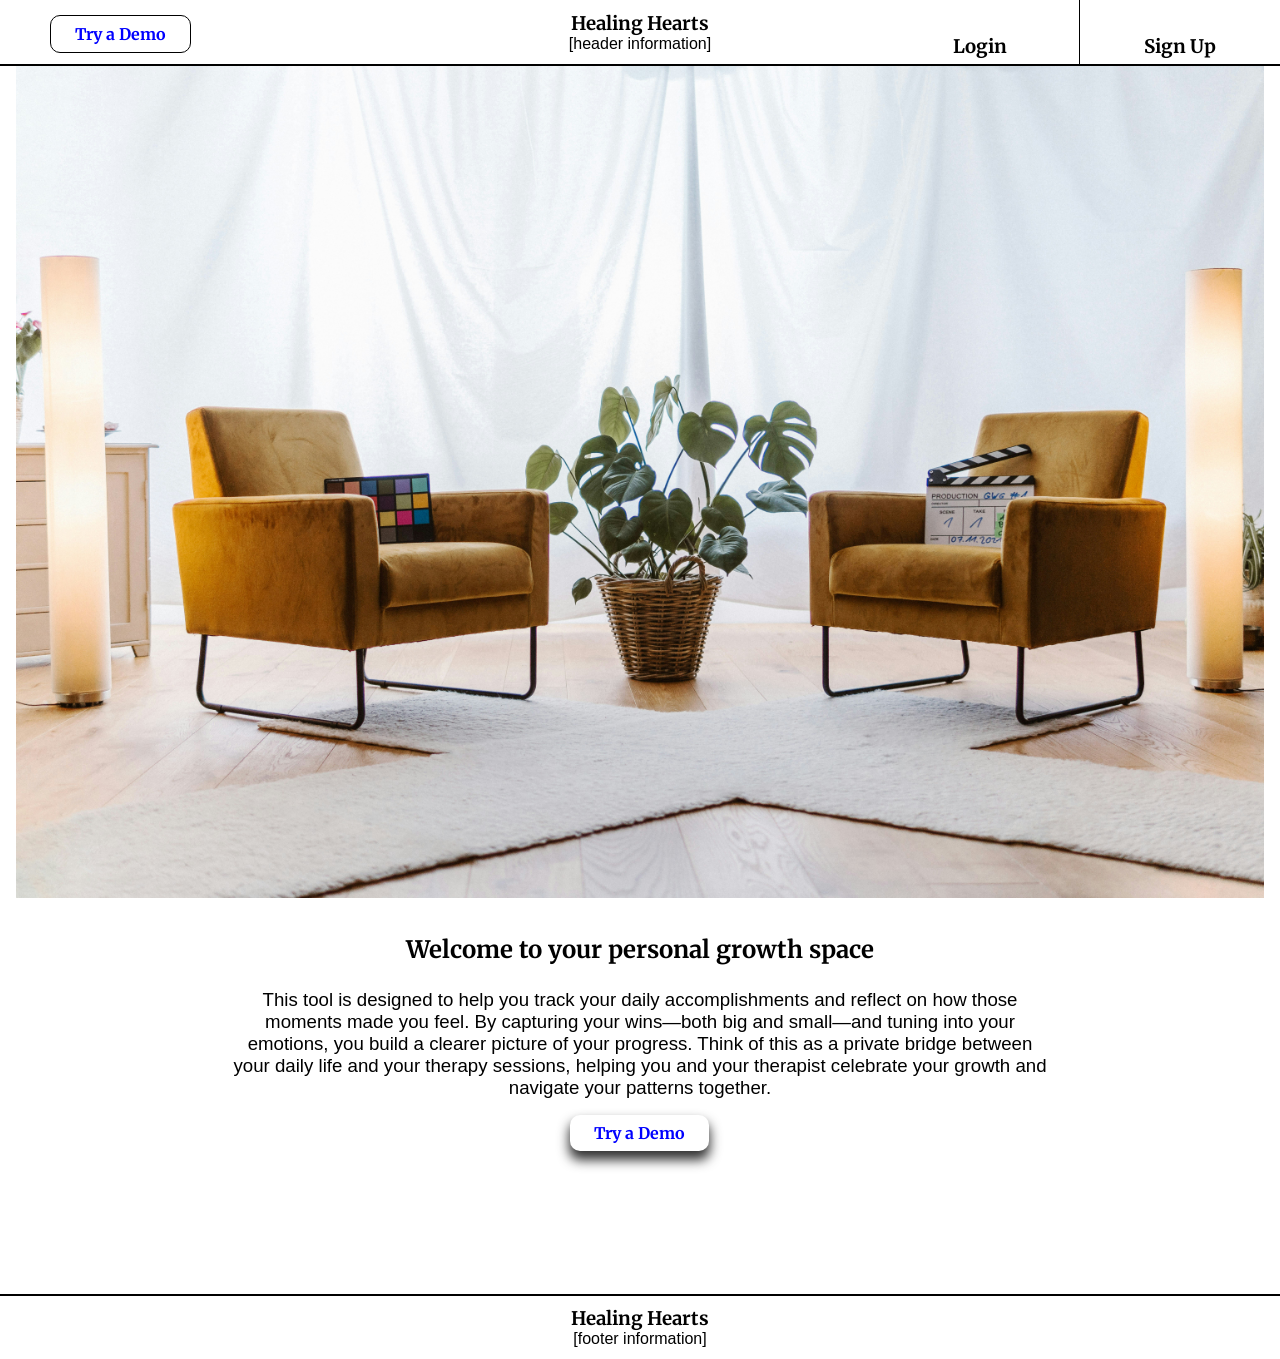
<file: index.html>
<!DOCTYPE html>
<html lang="en">
<head>
    <meta charset="UTF-8">
    <link rel="preconnect" href="https://fonts.googleapis.com">
    <link rel="preconnect" href="https://fonts.gstatic.com" crossorigin>
    <link href="https://fonts.googleapis.com/css2?family=Merriweather:ital,opsz,wght@0,18..144,300..900;1,18..144,300..900&display=swap" rel="stylesheet">
    <meta name="viewport" content="width=device-width, initial-scale=1.0">
    <link rel="stylesheet" href="styles.css">
    <link rel="stylesheet" href="origin_query.css">
    <title>Healing Hearts</title>
</head>
<body>
    <!-- header -->
     <header>
        <a href="index.html"><h3 class="merriweather">Healing Hearts</h3></a>
        <div id="cta-container" class="float-left">
            <a href="behavior.html" id="demo-cta">Try a Demo</a>
        </div>
        <p>[header information]</p>
        <!-- user access -->
         <div id="user-access-container">
            <a class="merriweather no-bold" href="#" id="login">Login</a>
            <a class="merriweather no-bold" href="#" id="register">Sign Up</a>
         </div>
    </header>

    

    <!-- wrapper / main-content -->
    <div id="wrapper">
            <!-- Default/Desktop image -->
            <img src="assets/media/office.jpg" draggable="false" alt="Two arms reaching" id="reaching-hands" loading="eager">


            <section id="about-section" class="general-section">
                <h2 id="about-title" class="merriweather">Welcome to your personal growth space</h2>
                <p id="about-para">
                    This tool is designed to help you track your daily accomplishments and reflect on how those moments made you feel. By capturing your wins—both big and small—and tuning into your emotions, you build a clearer picture of your progress. Think of this as a private bridge between your daily life and your therapy sessions, helping you and your therapist celebrate your growth and navigate your patterns together.
                </p>

                <div id="cta-container">
                    <a href="behavior.html" id="demo-cta">Try a Demo</a>
                </div>
            </section>


    </div>

    <!-- footer -->
     <footer id="footer">
        <a href="index.html"><h3 class="merriweather">Healing Hearts</h3></a>
        <p>[footer information]</p>
     </footer>
</body>
<script src="origin.js" type="module"></script>
</html>
</file>
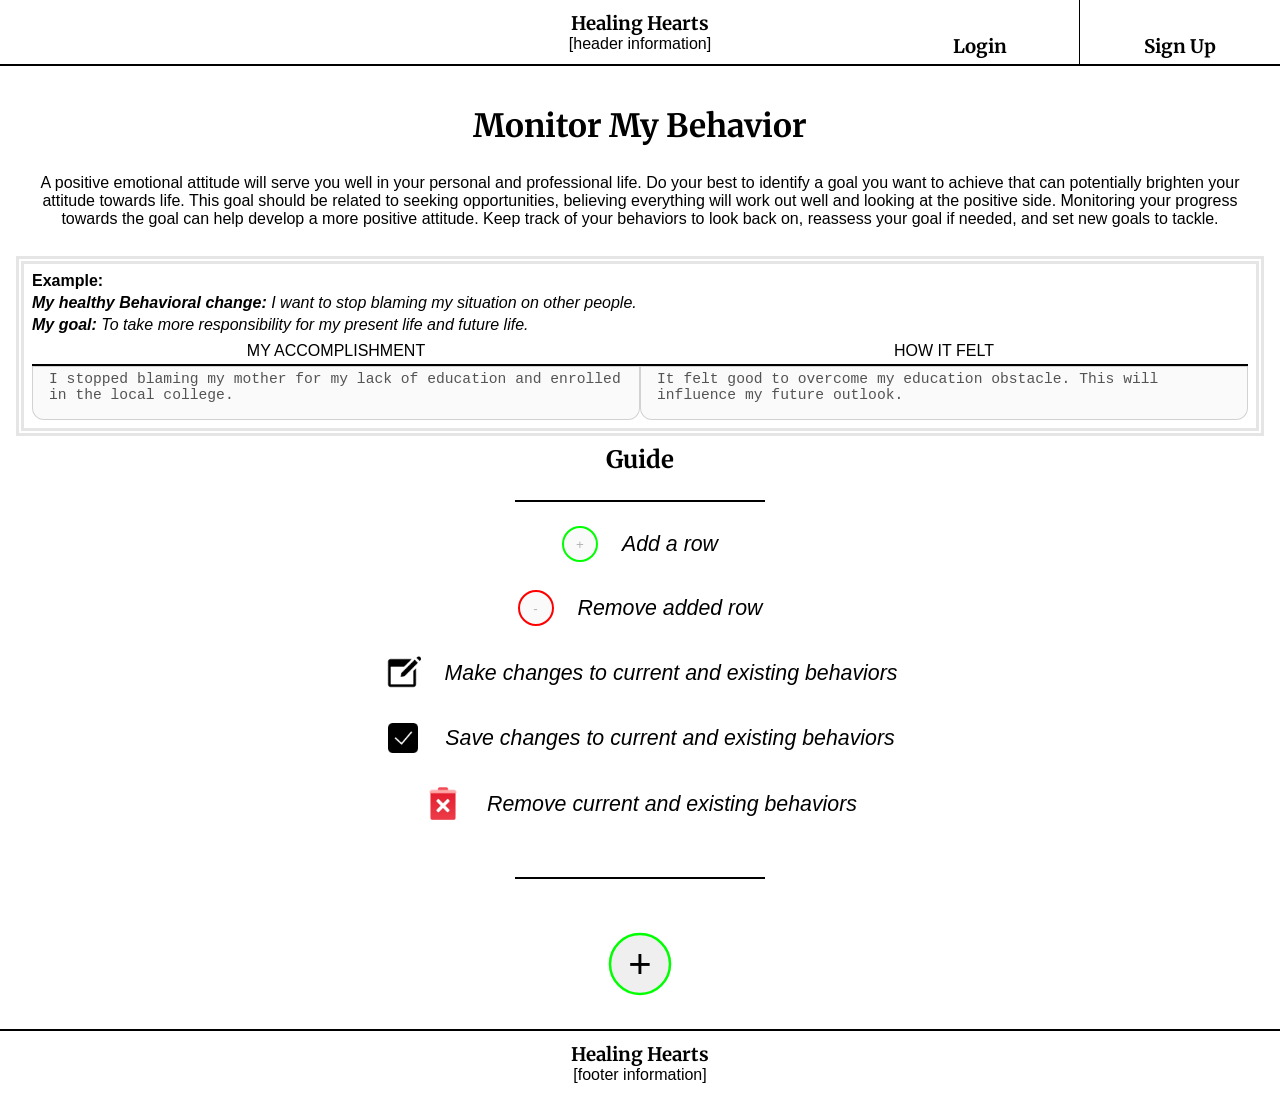
<file: behavior.html>
<!DOCTYPE html>
<html lang="en">
<head>
    <meta charset="UTF-8">
    <link rel="preconnect" href="https://fonts.googleapis.com">
    <link rel="preconnect" href="https://fonts.gstatic.com" crossorigin>
    <link href="https://fonts.googleapis.com/css2?family=Merriweather:ital,opsz,wght@0,18..144,300..900;1,18..144,300..900&display=swap" rel="stylesheet">
    <meta name="viewport" content="width=device-width, initial-scale=1.0">
    <link rel="stylesheet" href="behavior.css">
    <link rel="stylesheet" href="query.css">
    <title>Maintain a Hopeful Outlook</title>
</head>
<body>

    <header>
        <a href="index.html"><h3 class="merriweather">Healing Hearts</h3></a>
        <p>[header information]</p>
        
         <!-- user access -->
         <div id="user-access-container">
            <a class="merriweather no-bold" href="#" id="login">Login</a>
            <a class="merriweather no-bold" href="#" id="register">Sign Up</a>
         </div>
    </header>
    <div id="wrapper">
        <h1 id="outlook-header" class="merriweather">Monitor My Behavior</h1>
    
    <div id="explanation" class="general-container">
        <p>A positive emotional attitude will serve you well in your personal and professional life. Do your best to identify a goal you want to achieve that can potentially brighten your attitude towards life. This goal should be related to seeking opportunities, believing everything will work out well and looking at the positive side. Monitoring your progress towards the goal can help develop a more positive attitude. Keep track of your behaviors to look back on, reassess your goal if needed, and set new goals to tackle.</p>
    </div>
    <div id="example" class="general-container">
        <b>Example:</b>
        <div class="example-sub-container">
            <b><em>My healthy Behavioral change:</em></b>
            <em>I want to stop blaming my situation on other people.</em>
        </div>
        <div class="example-sub-container">
            <b><em>My goal:</em></b>
            <em>To take more responsibility for my present life and future life.</em>
        </div>

        <li id="example-li">
            
            <div class="input-container">
                <label for="example-text">My Accomplishment</label>
                <textarea class="remove-scrollbar" name="example-text" disabled>I stopped blaming my mother for my lack of education and enrolled in the local college.</textarea>
            </div>
            <div class="input-container">
                <label for="example-text2">How it felt</label>
                <textarea class="remove-scrollbar" name=example-text2 disabled value=>It felt good to overcome my education obstacle. This will influence my future outlook.</textarea>
            </div>
        </li>
    </div>

        <h2 id="guide-title" class="merriweather">Guide</h2>

    <div style="border:2px solid transparent;height:35px;display:flex;flex-direction: column;align-items: center;justify-content: center;">
        <hr style="width:250px;margin:.5rem auto;background:black;border:none;height:2px;">
    </div>

    <div id="guide-container">
        <ul id="guide-list-container">
            <li class="guide-li">
            <button id="add-btn-icon" disabled class="user-interact-btn-icon">+</button>
            <em class="guide-para">Add a row</em>
            </li>
            <li class="guide-li">
            <button id="sub-btn-icon" disabled class="user-interact-btn-icon">-</button>
            <em class="guide-para">Remove added row</em>
            </li>
            <li class="guide-li">
            <img src="assets/media/edit.png" height="38" width="38" alt="">
            <em class="guide-para">Make changes to current and existing behaviors</em>
            </li>
            <li class="guide-li">
            <img src="assets/media/done.png" height="36" width="36" alt="">
            <em class="guide-para">Save changes to current and existing behaviors</em>
            </li>
            <li class="guide-li">
            <img src="assets/media/del.png" height="40" width="40" alt="">
            <em class="guide-para">Remove current and existing behaviors</em>
            </li>
            <li class="guide-li">
                
            </li>
        </ul>
    </div>

    <div style="border:2px solid transparent;height:35px;display:flex;flex-direction: column;align-items: center;justify-content: center;">
        <hr style="width:250px;margin:.5rem auto;background:black;border:none;height:2px;">
    </div>

    <!-- <input type="text" id="test-input"> -->

    <div id="user-input-container" class="general-container">
        <ul id="user-input-list-container">

        </ul>
    </div>
    <!-- add button -->
         <button id="add-btn" class="user-interact-btn">+</button>
         <button id="sub-btn" class="user-interact-btn">-</button>

    </div>

    <!-- footer -->
     <footer id="footer">
        <a href="index.html"><h3 class="merriweather">Healing Hearts</h3></a>
        <p>[footer information]</p>
     </footer>
</body> 

<script src="main.js" type="module"></script>
</html>
</file>
<file: styles.css>
*{
    margin:0;
    padding:0;
    box-sizing: border-box;
}

.merriweather, #cta-container>a{
  font-family: "Merriweather", serif !important;
  font-optical-sizing: auto;
  font-weight: bolder;
  font-style: normal;
  font-variation-settings:
    "wdth" 100;
}
.no-bold {
    font-weight: none !important;
}
body{

    font-family: Arial, Helvetica, sans-serif;
    
    height:100%;
    width:100%;

    display:flex;
    flex-direction: column;
    align-items: center;
    justify-content: center;

    /* box-shadow: inset 0 0 22px .9px rgb(255, 255, 147); */
}

.float-left-switch{
    border:.5px solid #fff !important;
    color:#fff !important;
}

.float-left{
    position:fixed;
    left:50px;
    top:0;
    
}
.float-left>a{
    border:.5px solid #000;

    box-shadow: none !important;
}
footer>a,header>a{
    text-decoration: none;
    color:#000;
}
header>a:hover, footer > a:hover {
    color:#f00;
}

.fixed-header {
    position:fixed;
    left:0;
    top:0;

    background:#000;
    color:#fff;
}
#reaching-hands{
    width:100%;
}
#wrapper{
    scroll-behavior: smooth;
    overflow: scroll;


    height:100%; 

    width:inherit;

    position:relative;

    padding: 0 1rem;
}

footer, header{
    width:100%;
    height:65px;

    display:flex;
    flex-direction: column;
    align-items:center;
    justify-content: center;

}

footer{
    border-top:2px solid #000;
}
header{
    height:66px;
    width:100%;
    border-bottom:2px solid #000;
    z-index: 998;
}

#user-access-container{
    z-index: 999;
    display:flex;
    align-items: end;
    justify-content: center;
    position:fixed;

    top:0;
    right:0;

}
.switch-user-access-color{
    color:#fff !important;
}
#user-access-container>a{
    color:#000;
    text-decoration: none;

    padding:.5rem 1.5rem;

    display: flex;
    flex-direction: column;
    align-items: center;
    justify-content: end;
    text-align: center;

    font-size:14pt;
    height:66px;
    width:200px
}
#user-access-container>a:hover{
    justify-content: center;
    cursor: pointer;
    background:#000;
    color:#fff;
}

#login {
    border-right:.5px solid #000;
}
.switch-login-border{
    border-right:.5px solid #fff !important;
}
.alternate-user-hover:hover{
    background:#fff !important;
    color:#000 !important;
}


#about-section{
    height:40vh;
    text-align: center;
    width:66%;
    margin:0 auto;
}
#about-para{
    font-size:14pt;
}

.general-section {
    margin-top: 2rem !important;
}

#about-title {
    margin-bottom:1.5rem;
}
#cta-container{
    margin-top:1.5rem;
    height:50px;
}
#cta-container > a{
    font-weight: bolder;
    transition:.25s;
    background-color:transparent;

    padding:.5rem 1.5rem;
    box-shadow: 0 .5rem 12px .9px #333;
    color:#00f;
    text-decoration: none;
    
    border-radius: 10px;

}
#cta-container > a:hover{
        box-shadow: none;

    background-color: #000;
    color:#fff;
    cursor:pointer;
}
</file>
<file: origin_query.css>
/* portrait */
@media screen and (max-width:600px) and (max-height: 970px){
  
    #about-section{
    width:90%;
    }

    #wrapper{
        height:100%;
    }
    #user-access-container{
        flex-direction: column;
    }
     #user-access-container>a{
        font-size:11pt;
        padding:none;

        width:105px;
        height:33px;

        align-items: end;
        justify-content: center;

     }

     
     #login {
        border-right:none;
        border-bottom:.5px solid #000;
     }
     .switch-login-border{
        border-right:none;
        border-bottom:.5px solid #fff !important;
        }

        
        .float-left>a{
         width:70px;
         font-size:9pt;
         border:.5px solid #000;
        }
      .float-left{
         left:0px !important;
         top:0;
      }

     }

/* landscape */
@media screen and (max-height:420px) and (max-width: 950px){
#user-access-container{
        flex-direction: column;
    }
     #user-access-container>a{
        font-size:11pt;
        padding:none;

        width:105px;
        height:33px;

        align-items: end;
        justify-content: center;

     }
     #login {
        border-right:none;
        border-bottom:.5px solid #000;
     }
     .switch-login-border{
        border-right:none;
        border-bottom:.5px solid #fff !important;
        }
}
</file>
<file: behavior.css>
*{
    margin:0;
    padding:0;
    box-sizing: border-box;
    list-style: none;
}

.merriweather, #cta-container>a{
  font-family: "Merriweather", serif !important;
  font-optical-sizing: auto;
  font-weight: bolder;
  font-style: normal;
  font-variation-settings:
    "wdth" 100;
}
body{
    font-family: Arial, Helvetica, sans-serif;

    height:100%;
    width:100%;

    display:flex;
    flex-direction: column;
    align-items: center;
    justify-content: center;

    /* box-shadow: inset 0 0 22px .9px rgb(255, 255, 147); */
}
footer>a,header>a{
    text-decoration: none;
    color:#000;
}
.general-container{
    margin-top:1.25rem;
}
.target-edit {
    border:2.5px dotted #000 !important;
}
#wrapper{
    height:100%; 

    width:inherit;
    padding:0 1rem;

    display:flex;
    flex-direction: column;
    gap:.5rem;

    margin:2rem 0;
}

#user-input-list-container{
    width:100%;
    display:flex;
    flex-direction: column;
    animation: liAppear .5s forwards ease-in;
    gap:1.25rem;
}
#example{
    display:flex;
    flex-direction: column;
    gap:.25rem;
    border:.5rem double rgba(0, 0, 0, 0.1);
    padding:.5rem;
}
#user-input-list-container > li,#example-li{
    display:flex;
    border-radius: 12px;
    position:relative;
}
.temp-block{
    display:none;
}
header>a:hover, footer > a:hover {
    color:#f00;
}

#guide-container{
    height:100%;
    width:100%;
    
}
.guide-para{
    width:100%;
    height:100%;
}

#guide-list-container{
    width:inherit;
    height:inherit;
    display:flex;
    flex-direction: column;
    align-items: center;

    gap:1.75rem;

}
#guide-list-container>li {
font-size:16pt;
display:flex;
align-items: center;
justify-content: center;
gap:1.5rem;
}

.fixed-header {
    position:fixed;
    left:0;
    top:0;

    background:#000;
    color:#fff;
}


@keyframes liAppear {
    from{
        opacity: 0;
    }
    to {
        opacity:1 !important;
    }
}
.input-container{
    display:flex;
    flex-direction: column;
    width:100%;
}
#test-input{
    width:100%;
}

#add-btn,#add-btn-icon {
    border: 2px solid #0f0 !important;

}
.user-interact-btn{
    height:50px;
    width:50px;
    font-size:24pt;
    transition:.5s;
    margin:.25rem 0;
    animation: popout 1s forwards normal;


    margin:.5rem auto;
    border-radius:50%;
}
.user-interact-btn-icon{
    height:30px;
    width:30px;

    padding:1rem;

    display:flex;
    align-items: center;
    justify-content: center;

    border-radius: 50%;
}
#explanation>p{
    text-align: center;
}
#guide-title{
    width:100%;
    text-align: center;
    color:#000;
}
@keyframes popout {
    from {
        transform:scale(.5);
    }
    to{
        transform:scale(1.25);

    }
}

#sub-btn,#sub-btn-icon {
    border: 2px solid #f00 !important;
}
.user-interact-btn:hover{
    cursor:pointer;
}
.user-interact-btn:active{
    color:#fff;
    background:#000;
}
.no-display{
    display:none;
}

label{
    border-radius: 12px 12px 0 0;
    border-bottom:2px solid #000;
    text-transform:uppercase;
    text-align:center;
}

.enlarge-input {
    height:75px !important;
}
textarea,label {
    padding:.25rem;
    height:40px;
    outline:none;
}

textarea {
    resize:none;
    border-radius: 0 0 12px 12px;
    padding-left:1rem;

    height:100% !important;

    font-size:11pt;

}
#outlook-header {
    text-align: center;
    margin-top:.5rem
}

.word_count_element{
    color:#f00;
    position:absolute;
    right:10px;
    bottom:5px;
    font-size:9pt;
}
.input-option:hover{
    cursor:pointer;
    transform:scale(1.08);
}
.remove-scrollbar::-webkit-scrollbar {
    display: none;
}
.input-option{
    transition:.25s;
    position:absolute;
    top:8px;
    height:20px;
    width:20px;
}
.input-option:first-child{
    left:5px;
}
.input-option:last-child,.edit-option,.done-option{
    left:25px;
}
footer, header{
    width:100%;
    height:66px;

    display:flex;
    flex-direction: column;
    align-items:center;
    justify-content: center;

}

footer{
    border-top:2px solid #000;
}
header{
    border-bottom:2px solid #000;
    z-index: 998;
}

#user-access-container{
    z-index: 999;
    display:flex;
    align-items: end;
    justify-content: center;
    position:fixed;

    top:0;
    right:0;

}
.switch-user-access-color{
    color:#fff !important;
}
#user-access-container>a{
    color:#000;
    text-decoration: none;

    padding:.5rem 1.5rem;

    display: flex;
    flex-direction: column;
    align-items: center;
    justify-content: end;
    text-align: center;

    font-size:14pt;
    height:66px;
    width:200px
}
#user-access-container>a:hover{
    justify-content: center;
    cursor: pointer;
    background:#000;
    color:#fff;
}

#login {
    border-right:.5px solid #000;
}
.switch-login-border{
    border-right:.5px solid #fff !important;
}
.alternate-user-hover:hover{
    background:#fff !important;
    color:#000 !important;
}
</file>
<file: query.css>
/* portrait */
@media screen and (max-width:600px) and (max-height: 970px){
    #user-input-list-container > li, #example-li{
        flex-direction:column;
    }
    
    label{
        text-align: end;
        font-size:12pt;
    }
    #wrapper{
        height:100%;
    }
    #user-access-container{
        flex-direction: column;
    }

     #user-access-container>a{
        font-size:11pt;
        padding:none;

        width:105px;
        height:33px;

        align-items: end;
        justify-content: center;

     }
     
     #login {
        border-right:none;
        border-bottom:.5px solid #000;
     }
     .switch-login-border{
        border-right:none;
        border-bottom:.5px solid #fff !important;
        }

     }

/* landscape */
/* @media screen and (max-height:420px) and (max-width: 950px){

} */
</file>
